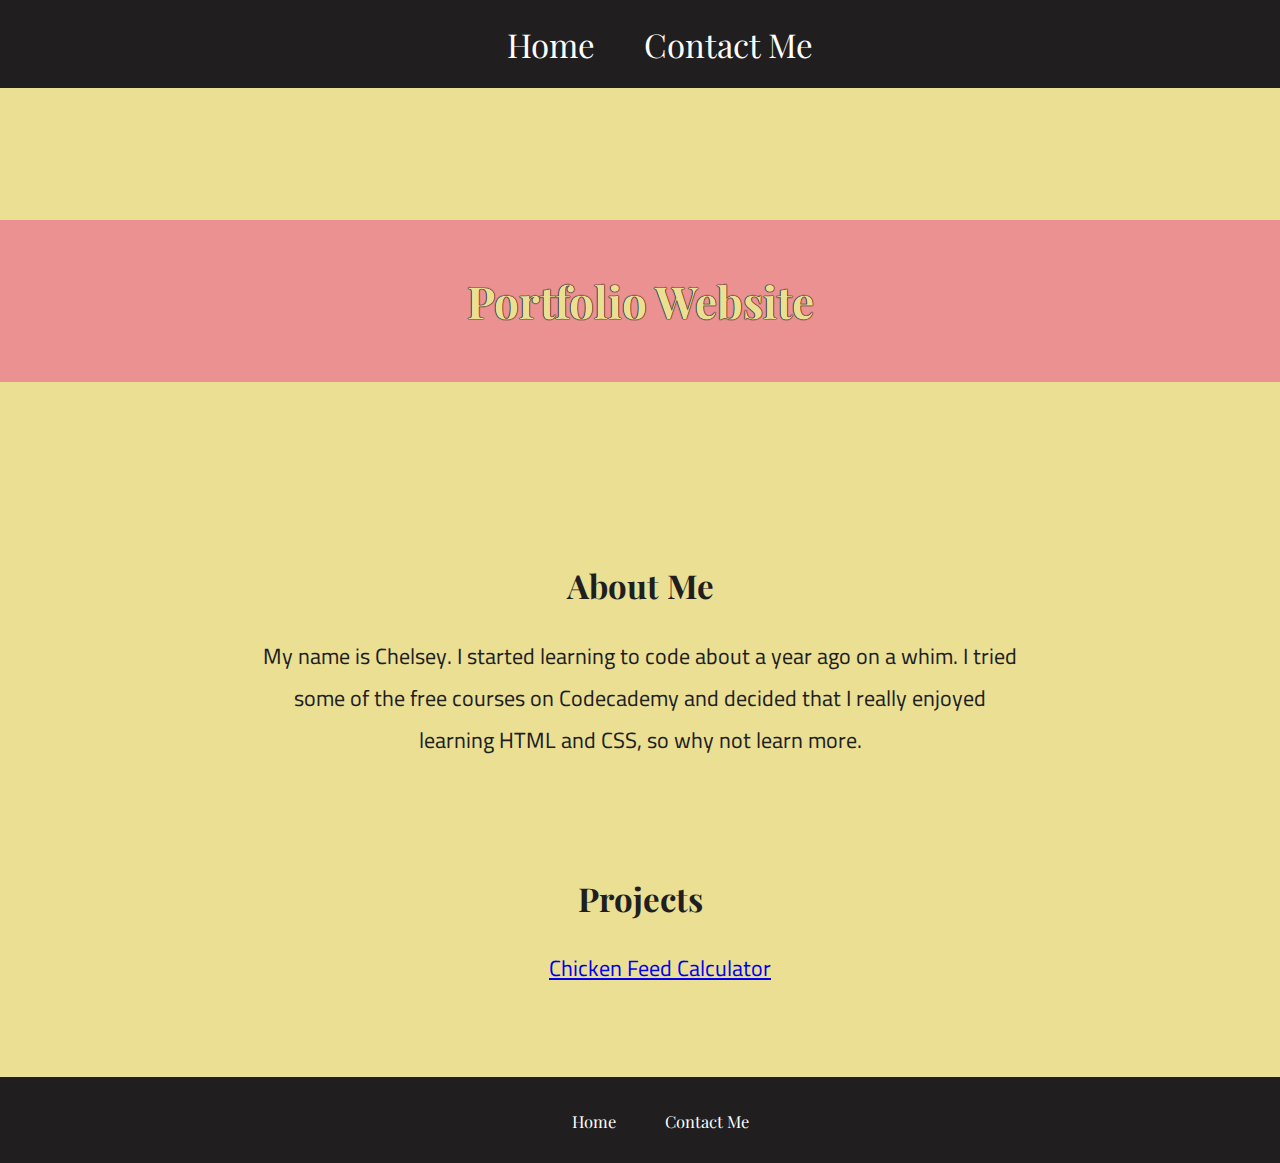
<file: index.html>
<!DOCTYPE html>
<html lang="en">
  <head>
    <meta charset="UTF-8">
    <meta name="viewport" content="width=device-width, initial-scale=1.0">
    <meta http-equiv="X-UA-Compatible" content="ie=edge">
    <title>Portfolio Website</title>

    <!-- CSS Stylesheet -->
    <link rel="stylesheet" href="index.css">

    <!-- Fonts -->
    <!-- Playfair Display for headings, Cairo for main texts -->
    <link rel="preconnect" href="https://fonts.googleapis.com">
    <link rel="preconnect" href="https://fonts.gstatic.com" crossorigin>
    <link href="https://fonts.googleapis.com/css2?family=Cairo&family=Playfair+Display&display=swap" rel="stylesheet">

  </head>

  <body>

    <div id="nav-bar">
        <ul>
            <li><a href="index.html">Home</a></li>
            <li><a href="contact_me.html">Contact Me</a></li>
        </ul>
    </div>

      <div id="main">
        
        <div class="heading">
            <h1>Portfolio Website</h1>
        </div>

        <div id="about-me-section">
            <h2>About Me</h2>
            <p>My name is Chelsey. I started learning to code about a year ago on a whim. I tried some of the free courses on Codecademy and decided that I really enjoyed learning HTML and CSS, so why not learn more.</p> 
        </div>

        <div id="projects-section">
            <h2>Projects</h2>
            <ul>
                <li><a href="feed_calculator.html">Chicken Feed Calculator</a></li>
            </ul>
        </div>
        
      </div>

    <nav id="footer-bar">
        <ul>
            <li><a href="index.html">Home</a></li>
            <li><a href="contact_me.html">Contact Me</a></li>
        </ul>
    </nav>

  </body>
</html>
</file>
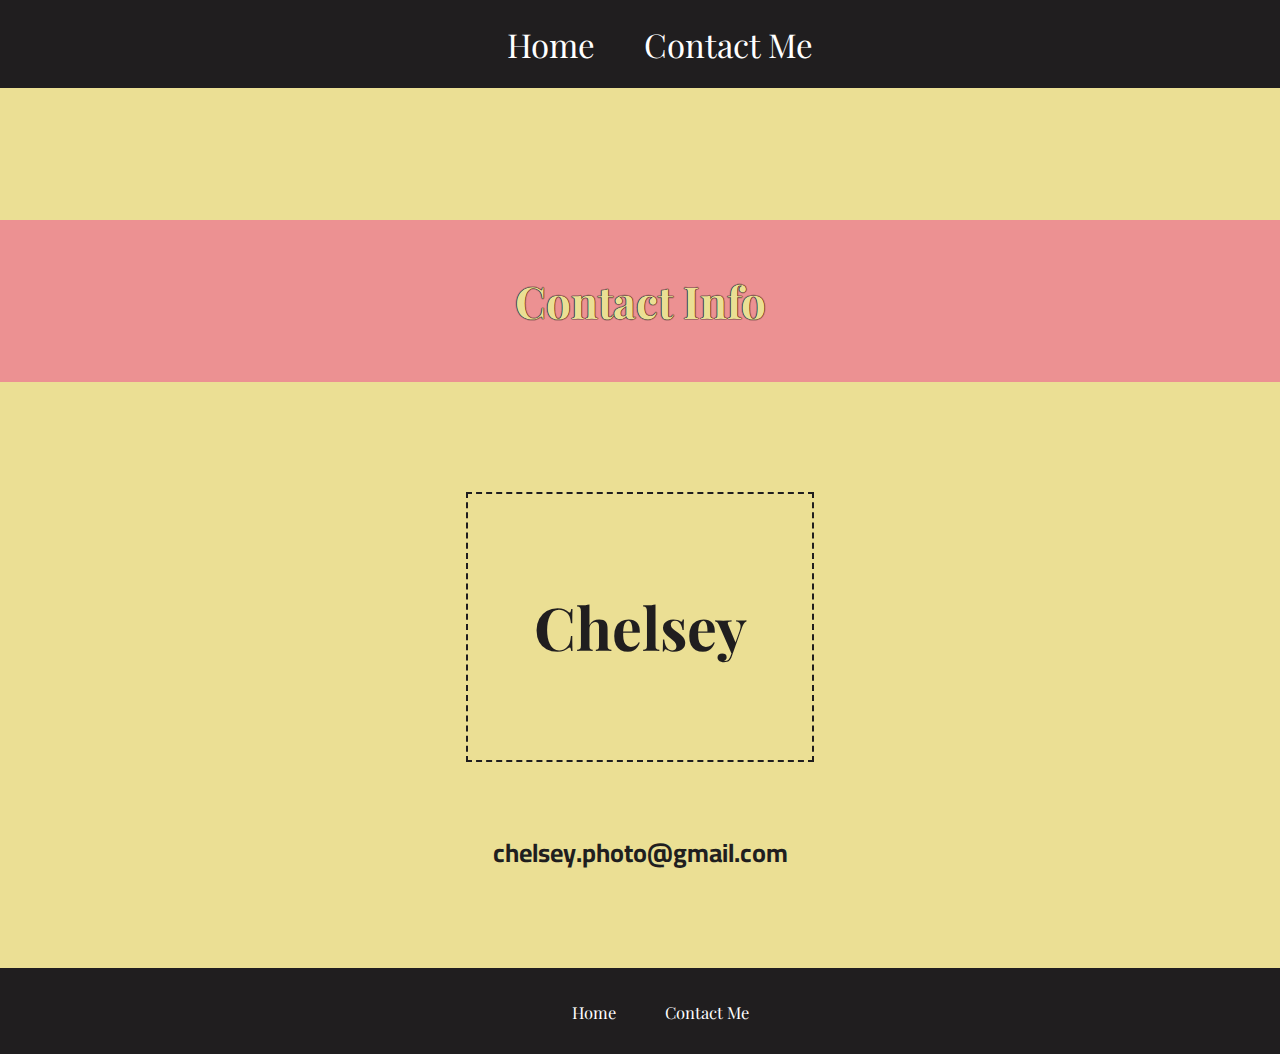
<file: contact_me.html>
<!DOCTYPE html>
<html lang="en">
  <head>
    <meta charset="UTF-8">
    <meta name="viewport" content="width=device-width, initial-scale=1.0">
    <meta http-equiv="X-UA-Compatible" content="ie=edge">
    <title>Portfolio Website</title>

    <!-- CSS Stylesheet -->
    <link rel="stylesheet" href="index.css">

    <!-- Fonts -->
    <!-- Playfair Display for headings, Cairo for main texts -->
    <link rel="preconnect" href="https://fonts.googleapis.com">
    <link rel="preconnect" href="https://fonts.gstatic.com" crossorigin>
    <link href="https://fonts.googleapis.com/css2?family=Cairo&family=Playfair+Display&display=swap" rel="stylesheet">

  </head>

  <body>

    <div id="nav-bar">
        <ul>
            <li><a href="index.html">Home</a></li>
            <li><a href="contact_me.html">Contact Me</a></li>
        </ul>
    </div>

      <div id="main">
        
        <div class="heading">
            <h1>Contact Info</h1>
        </div>

        <div id="contact-info">
            <div id="name">
                <h2>Chelsey</h2>
            </div>
            <div id="email">
                <h3>chelsey.photo@gmail.com</h3>
            </div>
        </div>        
        
        </div>
        
    <nav id="footer-bar">
        <ul>
            <li><a href="index.html">Home</a></li>
            <li><a href="contact_me.html">Contact Me</a></li>
        </ul>
    </nav>

  </body>
</html>
</file>
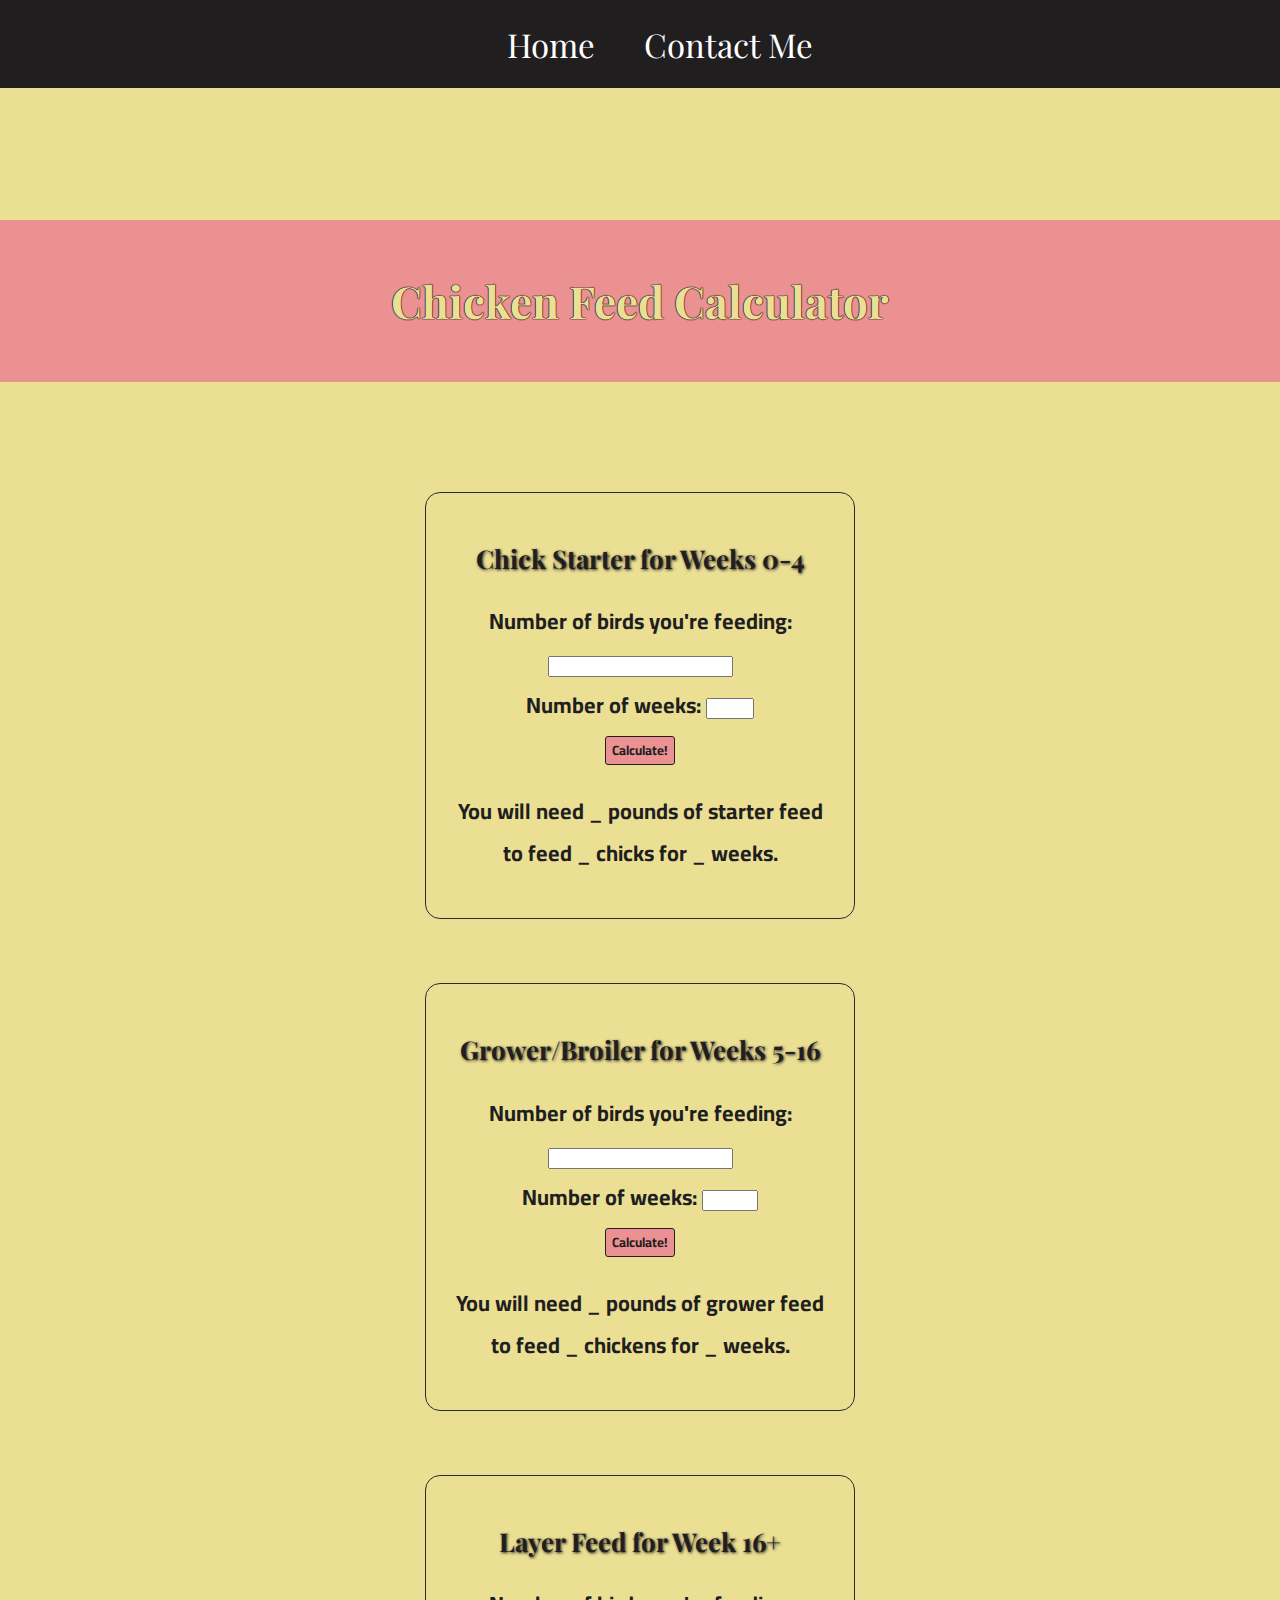
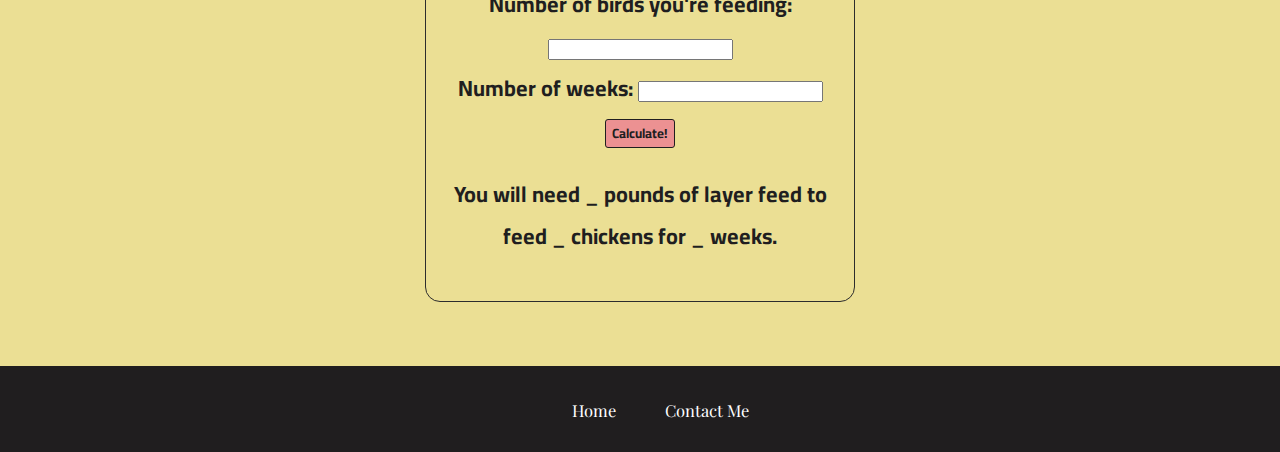
<file: feed_calculator.html>
<!DOCTYPE html>
<html lang="en">
  <head>

    <meta charset="UTF-8">
    <meta name="viewport" content="width=device-width, initial-scale=1.0">
    <meta http-equiv="X-UA-Compatible" content="ie=edge">
    <title>Chicken Feed Calculator</title>

    <!-- CSS Stylesheets -->
    <link rel="stylesheet" href="index.css">

    <!-- Fonts -->
    <!-- Playfair Display for headings, Cairo for main text -->
    <link rel="preconnect" href="https://fonts.googleapis.com">
    <link rel="preconnect" href="https://fonts.gstatic.com" crossorigin>
    <link href="https://fonts.googleapis.com/css2?family=Cairo&family=Playfair+Display&display=swap" rel="stylesheet">



  </head>

  <body>

    <div id="nav-bar">
        <ul>
            <li><a href="index.html">Home</a></li>
            <li><a href="contact_me.html">Contact Me</a></li>
        </ul>
    </div>

    <div class="heading">
        <h1>Chicken Feed Calculator</h1>
    </div>

      <div id="main">

          <div class="starter-section">
              <h3>Chick Starter for Weeks 0-4</h3>
              <form>
                  <label for="starter-bird-count">Number of birds you're feeding:</label>
                  <input type="number" name="starter-bird-count" id="starter-bird-count" />
                  <br />
                  <label for="starter-weeks">Number of weeks:</label>
                  <input type="number" name="starter-weeks" id="starter-weeks" min="1" max="4" />
              </form>
              <button id="starter-submit-btn">Calculate!</button>
              <p id="starter-answer"></p>
          </div>

          <div class="grower-section">
              <h3>Grower/Broiler for Weeks 5-16</h3>
              <form>
                  <label for="grower-bird-count">Number of birds you're feeding:</label>
                  <input type="number" name="grower-bird-count" id="grower-bird-count" />
                  <br />
                  <label for="grower-weeks">Number of weeks:</label>
                  <input type="number" name="grower-weeks" id="grower-weeks" min="1" max="15" />
              </form>
              <button id="grower-submit-btn">Calculate!</button>
              <p id="grower-answer"></p>
          </div>

          <div class="layer-section">
              <h3>Layer Feed for Week 16+</h3>
              <form>
                  <label for="layer-bird-count">Number of birds you're feeding:</label>
                  <input type="number" name="layer-bird-count" id="layer-bird-count" />
                  <br />
                  <label for="layer-weeks">Number of weeks:</label>
                  <input type="number" name="layer-weeks" id="layer-weeks" min="1" />
              </form>
              <button id="layer-submit-btn">Calculate!</button>
              <p id="layer-answer"></p>
          </div>

      </div>

      <nav id="footer-bar">
        <ul>
            <li><a href="C:\Users\chels\OneDrive\Documents\Codecademy\Portfolio_Website\index.html">Home</a></li>
            <li><a href="C:\Users\chels\OneDrive\Documents\Codecademy\Portfolio_Website\Resources\Contact\contact_me.html">Contact Me</a></li>
        </ul>
    </nav>

    <!-- JavaScript -->
    <script src="./feed_calculator.js"></script>

  </body>

</html>
</file>
<file: index.css>
html {
    font-family: 'Cairo', sans-serif;
    font-size: 22px;
    text-align: center;
    background-color: #EBDF94;
    color: #201E1F;
}

header, h1, h2 {
    font-family: 'Playfair Display', serif;
}

body {
    margin: 0;
}

/* Header Nav */
#nav-bar {
    width: 100%;
    margin: 0;
    top: 0;
    background-color: #201E1F;
    position: fixed;
    z-index: 100;
    height: 4rem;
}

#nav-bar ul {
    list-style: none;
    margin: 0;
}

#nav-bar li {
    display: inline-flex;
    flex-direction: row;
    justify-items: center;
    font-size: 1.5rem;
    font-family: 'Playfair Display', serif;
}

#nav-bar a {
    padding: 1rem;
    text-decoration: none;
    color: white;
}


/* Page Name */
.heading {
    background-color: #EC9192;
    color: #EBDF94;
    padding: 1rem;
    margin-top: 10rem;
    margin-bottom: 5rem;
    text-shadow: 0 0 1px #201E1F, 0 0 1px #201E1F, 0 0 1px #201E1F, 0 0 1px #201E1F;
}


/* About Me */
#about-me-section {
    display: inline-block;
    padding-top: 2rem;
    padding-bottom: 3rem;
    width: 60%;
    text-align: center;
}


/* Projects Section */
#projects-section li {
    list-style: none;
    width: 100%;
    padding-bottom: 3rem;
}


/* Footer Nav */
#footer-bar {
    width: 100%;
    background-color: #201E1F;
    position: static;
    overflow: hidden;
    margin-bottom: 0px;
}

#footer-bar li {
    display: inline-flex;
    flex-direction: row;
    justify-items: center;
}

#footer-bar a {
    padding-right: 1rem;
    padding-left: 1rem;
    text-decoration: none;
    color: white;
    font-family: 'Playfair Display', serif;
    font-size: .75rem;
}


/* _____________________________MEDIA QUERIES_________________________ */
@media screen and (max-width: 680px) {
    #nav-bar {
        height: auto;
    }

    #nav-bar li {
        font-size: 1rem;
        display: flex;
        flex-direction: column;
    }

    #nav-bar a {
        padding: .5rem;
    }

    .heading {
        margin-top: 10rem;
        margin-bottom: 2rem;
    }

    .starter-section, .grower-section, .layer-section {
        display: flex;
        flex-direction: column;
        border: none;
        word-break: break-word;
    }

    input {
        max-width: 2rem;
    }

    #contact-info {
        display: flex;
        flex-direction: column;
        padding-top: 0px;
        padding-bottom: 0px;
    }

    #contact-info #name {
        border: 1px dashed #201E1F;
        width: auto;
        padding: .2rem;
        margin-bottom: .5rem;
    }

    #contact-info #email {
        padding-top: 0.5rem;
        padding-bottom: 1rem;
    }

    footer {
        width: auto;
    }
}

@media screen and (max-width: 480px) {
    #nav-bar {
      position: absolute;
    }
  
    .heading {
        font-size: 1rem;
    }
  }


  /* _________________________FEED CALCULATOR PAGE___________________________________ */

  /* Starter Section */
.starter-section, .grower-section, .layer-section {
    border: 1px solid rgb(44, 44, 44);
    border-radius: 15px;
    margin: 5% auto;
    padding: 1em;
    width: 30%;
}

.starter-section h3 {
    font-family: 'Playfair Display', serif;
    text-shadow: 1px 1px 3px #201E1F;
}

.starter-section {
    position: relative;
    z-index: 1;
    font-weight: bold;
}

.starter-section:before {
    background-image: url('https://www.farmcreditofvirginias.com/sites/default/files/images/article/baby%20chicks.jpg');
    background-size: cover;
    border-radius: 15px;
    content: "";
    position: absolute;
    z-index: -1;
    top: 0;
    bottom: 0;
    left: 0;
    right: 0;
    opacity: 0.4;
}


/* Grower Section */
.grower-section h3 {
    font-family: 'Playfair Display', serif;
    text-shadow: 1px 1px 3px #201E1F;
}

.grower-section {
    position: relative;
    z-index: 1;
    font-weight: bold;
}

.grower-section:before {
    background-image: url('https://i0.wp.com/homesteadandchill.com/wp-content/uploads/2021/08/signs-when-chickens-start-laying-eggs-16-weeks-pullets.jpeg?resize=800%2C520&ssl=1');
    background-size: cover;
    border-radius: 15px;
    content: "";
    position: absolute;
    z-index: -1;
    top: 0;
    bottom: 0;
    left: 0;
    right: 0;
    opacity: 0.4;
}


/* Layer Section */
.layer-section h3 {
    font-family: 'Playfair Display', serif;
    text-shadow: 1px 1px 3px #201E1F;
}

.layer-section {
    position: relative;
    z-index: 1;
    font-weight: bold;
}

.layer-section:before {
    background-image: url('https://840027.smushcdn.com/2573706/wp-content/uploads/2019/03/flock-1024x680.jpg?lossy=1&strip=1&webp=1');
    background-size: cover;
    border-radius: 15px;
    content: "";
    position: absolute;
    z-index: -1;
    top: 0;
    bottom: 0;
    left: 0;
    right: 0;
    opacity: 0.4;
}


/* Submit Buttons */
button {
    border: 1px solid #201E1F;
    border-radius: 3px;
    color: #201E1F;
    background-color: #EC9192;
    font-family: 'Cairo', sans-serif;
    font-weight: bold;
}

button:hover {
    background-color: #201E1F;
    border: 1px solid white;
    color: white;
    cursor: pointer;
}


/* _______________________CONTACT ME PAGE___________________________ */

/* Contact Info */
#contact-info {
    padding-bottom: 3rem;
}

/* Name */
#name {
    border: 2px dashed #201E1F;
    padding: 2rem;
    width: 20%;
    display: inline-block;
    font-weight: 900;
    font-size: 1.8rem;
}

/* Email */
#email {
    margin-top: 3rem;
}
</file>
